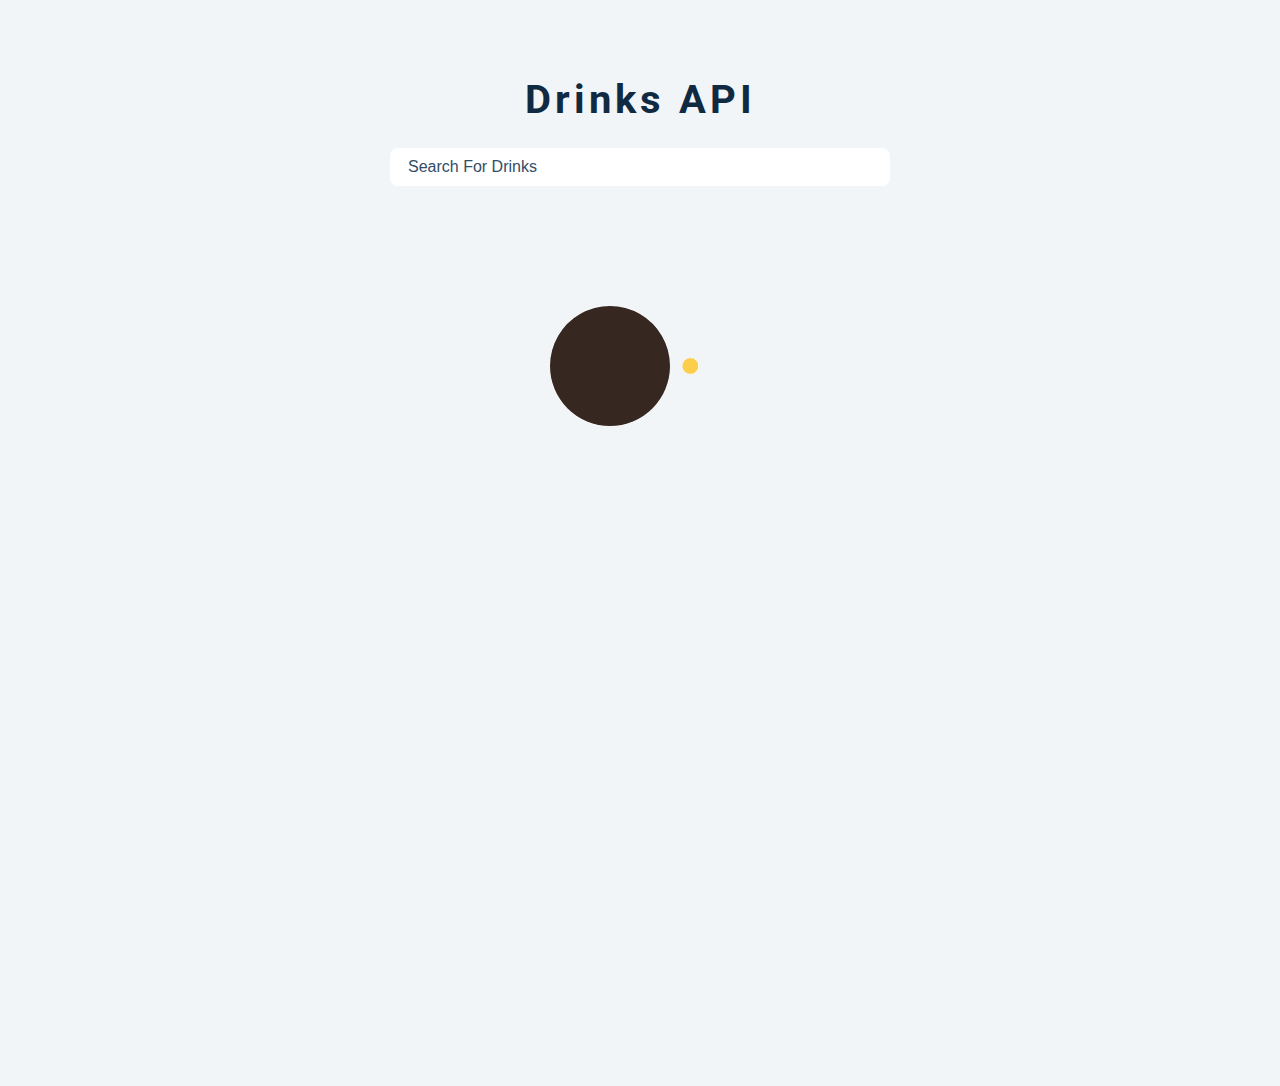
<file: index.html>
<!DOCTYPE html>
<html lang="en">
  <head>
    <meta charset="UTF-8" />
    <meta name="viewport" content="width=device-width, initial-scale=1.0" />
    <title>Drinks</title>
    <!-- font-awesome -->
    <link
      rel="stylesheet"
      href="https://cdnjs.cloudflare.com/ajax/libs/font-awesome/5.14.0/css/all.min.css"
    />
    <!-- css -->
    <link rel="stylesheet" href="./styles.css" />
  </head>

  <body>
    <form class="search-form">
      <h2>Drinks API</h2>
      <input type="text" placeholder="Search for drinks" name="drink" />
    </form>
    <section class="section cocktails">
      <article class="loading">
        <img src="./loading.gif" alt="loading gif" />
      </article>
      <h2 class="title"></h2>
      <div class="section-center"></div>
    </section>
    <script type="module" src="./app.js"></script>
  </body>
</html>
</file>
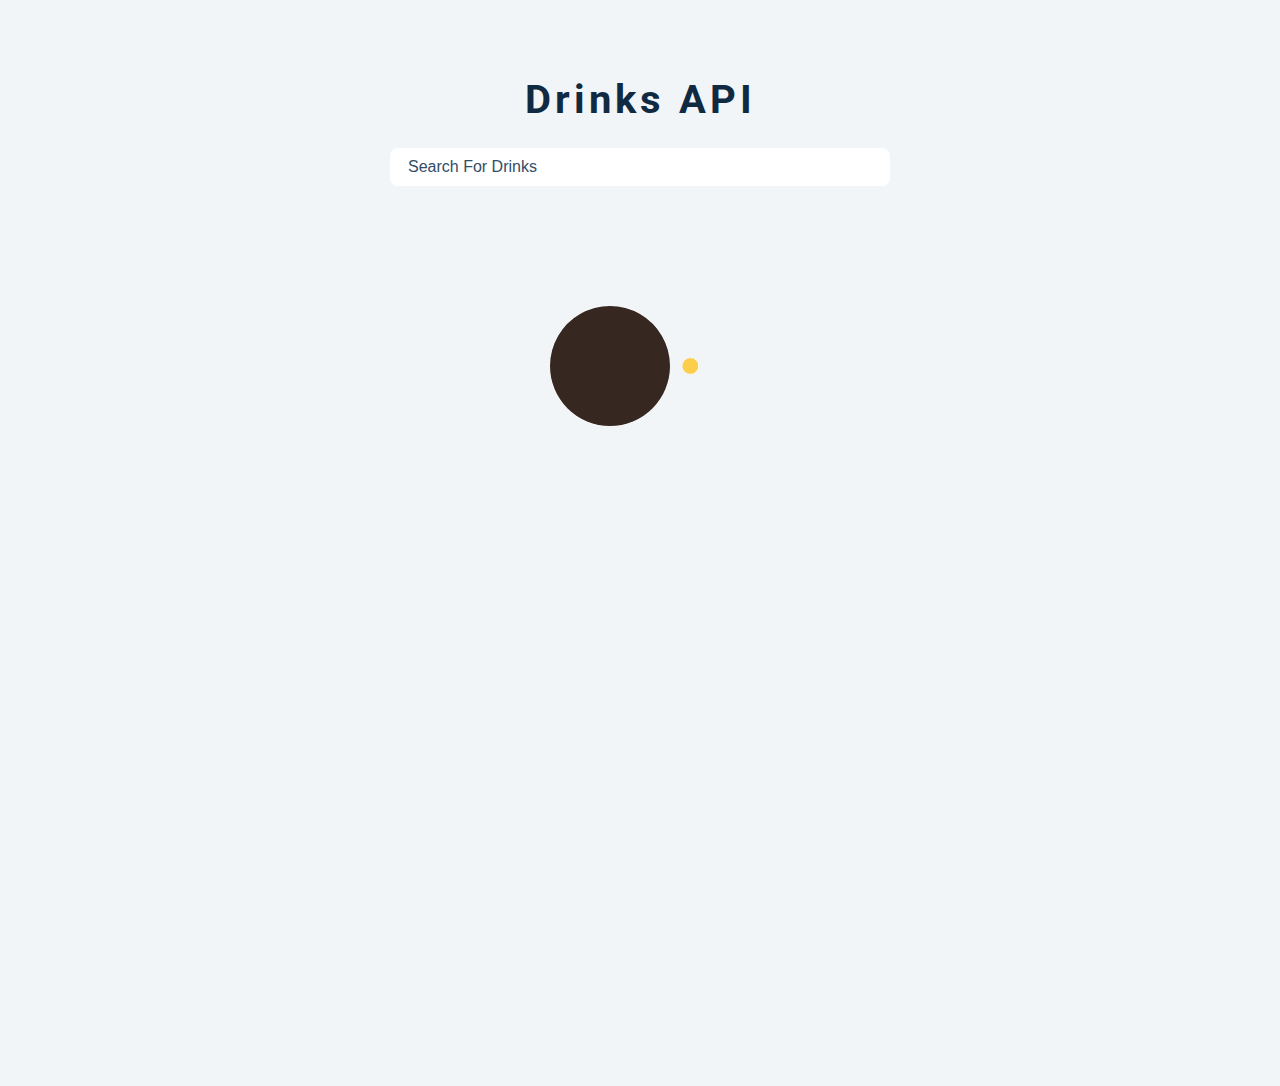
<file: drink.html>
<!DOCTYPE html>
<html lang="en">
  <head>
    <meta charset="UTF-8" />
    <meta name="viewport" content="width=device-width, initial-scale=1.0" />
    <title></title>
    <!-- font-awesome -->
    <link
      rel="stylesheet"
      href="https://cdnjs.cloudflare.com/ajax/libs/font-awesome/5.14.0/css/all.min.css"
    />
    <!-- css -->
    <link rel="stylesheet" href="./styles.css" />
  </head>
  <body>
    <section class="loading">
      <img src="./loading.gif" alt="loading" />
    </section>
    <section class="single-drink">
      <img src="" class="drink-img" alt="drink" />
      <article class="drink-info">
        <h2 class="drink-name"></h2>
        <p class="drink-desc"></p>
        <ul class="drink-ingredients"></ul>
        <a href="index.html" class="btn">Back to search page</a>
      </article>
    </section>
    <script type="module" src="./singleDrink.js"></script>
  </body>
</html>
</file>
<file: styles.css>
/*
=============== 
Fonts
===============
*/
@import url("https://fonts.googleapis.com/css?family=Open+Sans|Roboto:400,700&display=swap");

/*
=============== 
Variables
===============
*/

:root {
  /* dark shades of primary color*/
  --clr-primary-1: hsl(205, 86%, 17%);
  --clr-primary-2: hsl(205, 77%, 27%);
  --clr-primary-3: hsl(205, 72%, 37%);
  --clr-primary-4: hsl(205, 63%, 48%);
  /* primary/main color */
  --clr-primary-5: #49a6e9;
  /* lighter shades of primary color */
  --clr-primary-6: hsl(205, 89%, 70%);
  --clr-primary-7: hsl(205, 90%, 76%);
  --clr-primary-8: hsl(205, 86%, 81%);
  --clr-primary-9: hsl(205, 90%, 88%);
  --clr-primary-10: hsl(205, 100%, 96%);
  /* darkest grey - used for headings */
  --clr-grey-1: hsl(209, 61%, 16%);
  --clr-grey-2: hsl(211, 39%, 23%);
  --clr-grey-3: hsl(209, 34%, 30%);
  --clr-grey-4: hsl(209, 28%, 39%);
  /* grey used for paragraphs */
  --clr-grey-5: hsl(210, 22%, 49%);
  --clr-grey-6: hsl(209, 23%, 60%);
  --clr-grey-7: hsl(211, 27%, 70%);
  --clr-grey-8: hsl(210, 31%, 80%);
  --clr-grey-9: hsl(212, 33%, 89%);
  --clr-grey-10: hsl(210, 36%, 96%);
  --clr-white: #fff;
  --clr-red-dark: hsl(360, 67%, 44%);
  --clr-red-light: hsl(360, 71%, 66%);
  --clr-green-dark: hsl(125, 67%, 44%);
  --clr-green-light: hsl(125, 71%, 66%);
  --clr-black: #222;
  --ff-primary: "Roboto", sans-serif;
  --ff-secondary: "Open Sans", sans-serif;
  --transition: all 0.3s linear;
  --spacing: 0.25rem;
  --radius: 0.5rem;
  --light-shadow: 0 5px 15px rgba(0, 0, 0, 0.1);
  --dark-shadow: 0 5px 15px rgba(0, 0, 0, 0.2);
  --max-width: 1170px;
  --fixed-width: 620px;
}
/*
=============== 
Global Styles
===============
*/

*,
::after,
::before {
  margin: 0;
  padding: 0;
  box-sizing: border-box;
}
body {
  font-family: var(--ff-secondary);
  background: var(--clr-grey-10);
  color: var(--clr-grey-1);
  line-height: 1.5;
  font-size: 0.875rem;
}
ul {
  list-style-type: none;
}
a {
  text-decoration: none;
}

h1,
h2,
h3,
h4 {
  letter-spacing: var(--spacing);
  text-transform: capitalize;
  line-height: 1.25;
  margin-bottom: 0.75rem;
  font-family: var(--ff-primary);
}
h1 {
  font-size: 3rem;
}
h2 {
  font-size: 2rem;
}
h3 {
  font-size: 1.25rem;
}
h4 {
  font-size: 0.875rem;
}
p {
  margin-bottom: 1.25rem;
  color: var(--clr-grey-5);
}
@media screen and (min-width: 800px) {
  h1 {
    font-size: 4rem;
  }
  h2 {
    font-size: 2.5rem;
  }
  h3 {
    font-size: 1.75rem;
  }
  h4 {
    font-size: 1rem;
  }
  body {
    font-size: 1rem;
  }
  h1,
  h2,
  h3,
  h4 {
    line-height: 1;
  }
}
/*  global classes */

.btn {
  text-transform: uppercase;
  background: var(--clr-primary-5);
  color: var(--clr-white);
  padding: 0.375rem 0.75rem;
  letter-spacing: var(--spacing);
  display: block;
  transition: var(--transition);
  font-size: 0.875rem;
  border: 2px solid var(--clr-primary-5);
  cursor: pointer;
  box-shadow: 0 1px 3px rgba(0, 0, 0, 0.2);
  border-radius: var(--radius);
}
.btn:hover {
  color: var(--clr-primary-5);
  background: var(--clr-primary-1);
  border-color: var(--clr-primary-1);
}
/* section */
.section {
  padding: 5rem 0;
}

.section-center {
  width: 85vw;
  margin: 0 auto;
  max-width: 1170px;
}
@media screen and (min-width: 576px) {
  .section-center {
    display: grid;
    grid-template-columns: repeat(auto-fill, minmax(300px, 1fr));
    column-gap: 4rem;
  }
}
@media screen and (min-width: 992px) {
  .section-center {
    width: 95vw;
  }
}
/* loading */
.loading {
  min-height: 100vh;
  display: grid;
  justify-content: center;
  position: absolute;
  top: 0;
  left: 0;
  width: 100%;
  height: 100%;
  background: var(--clr-grey-10);
  padding-top: 5rem;
  z-index: 999;
}

.hide-loading {
  display: none;
}

/* search form */
.search-form {
  text-align: center;
  padding-top: 5rem;
  width: 85vw;
  max-width: 500px;
  margin: 0 auto;
}

input {
  width: 100%;
  font-size: 1rem;
  border-color: transparent;
  margin-top: 1rem;
  padding: 0.5rem 1rem;
}
input {
  border-radius: var(--radius);
}
input::placeholder {
  text-transform: capitalize;
  color: var(--clr-grey-3);
}

/* cocktails */
.cocktails {
  position: relative;
}
.title {
  font-size: 2rem;
  text-align: center;
}

.cocktail {
  background: var(--clr-white);
  border-radius: var(--radius);
  box-shadow: var(--light-shadow);
  transition: var(--transition);
  margin-bottom: 3rem;
  position: relative;
}
.cocktail:hover {
  box-shadow: var(--dark-shadow);
  transform: scale(1.005);
}
.cocktail img {
  width: 100%;
  display: block;
  border-radius: var(--radius);
  border: 10px solid var(--clr-white);
  transition: var(--transition);
  height: 268px;
  object-fit: cover;
}
.cocktail:hover img {
  filter: blur(2px) grayscale(50%);
}
.cocktail h3 {
  position: absolute;
  bottom: -1rem;
  right: -1rem;
  background: var(--clr-black);
  color: var(--clr-white);
  padding: 1rem 1.5rem;
  text-align: center;
  margin-bottom: 0;
  text-transform: uppercase;
  font-family: monospace;
  font-size: 2rem;
  border-radius: var(--radius);
}

/* single cocktail */
.single-drink {
  width: 85vw;
  max-width: var(--max-width);
  margin: 0 auto;
  margin-top: 4rem;
}
.drink-img {
  width: 100%;
  height: 400px;
  object-fit: cover;
  display: block;
  border: 10px solid var(--clr-white);
  border-radius: var(--radius);
}
@media screen and (min-width: 992px) {
  .single-drink {
    display: grid;
    grid-template-columns: 1fr 1fr;
    column-gap: 3rem;
  }
}
.drink-info {
  padding-top: 2rem;
}

.drink-ingredients .far {
  margin-right: 1rem;
}

.single-drink .btn {
  display: inline-block;
  margin-top: 2rem;
}
</file>
